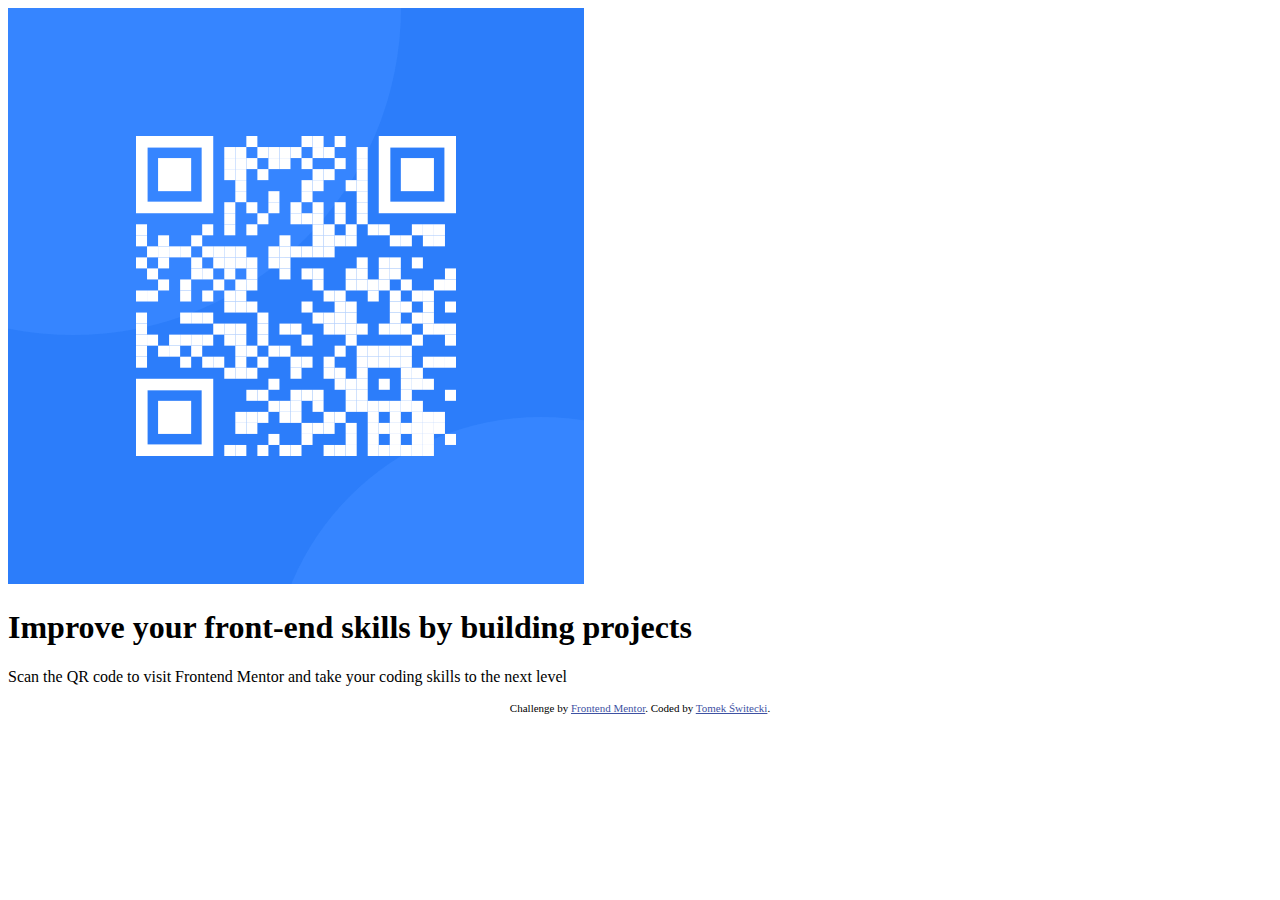
<file: qr-code-component-main/index.html>
<!DOCTYPE html>
<html lang="pt-br">
<head>
  <meta charset="UTF-8">
  <meta name="viewport" content="width=device-width, initial-scale=1.0"> <!-- displays site properly based on user's device -->

  <link rel="icon" type="image/png" sizes="32x32" href="./images/favicon-32x32.png">
  
  <title>Frontend Mentor | QR code component</title>

  <!-- Feel free to remove these styles or customise in your own stylesheet 👍 -->
  <style>
    .attribution {
      font-size: 11px;
      text-align: center;
    }

    .attribution a {
      color: hsl(228, 45%, 44%);
    }
  </style>
</head>

<body>
  <div class="container">
    <div class="rounded-box">

      <img src="images/image-qr-code.png" class="QR-code">
      <div class="text-container">
        <h1>Improve your front-end skills by building projects</h1>
        <p>
          Scan the QR code to visit Frontend Mentor and take your coding skills to the next level</p>
        </p>
      </div>

    </div>
  </div>

  <div class="attribution">
    Challenge by <a href="https://www.frontendmentor.io?ref=challenge" target="_blank">Frontend Mentor</a>.
    Coded by <a href="#">Tomek Świtecki</a>.
  </div>
</body>
</html>
</file>
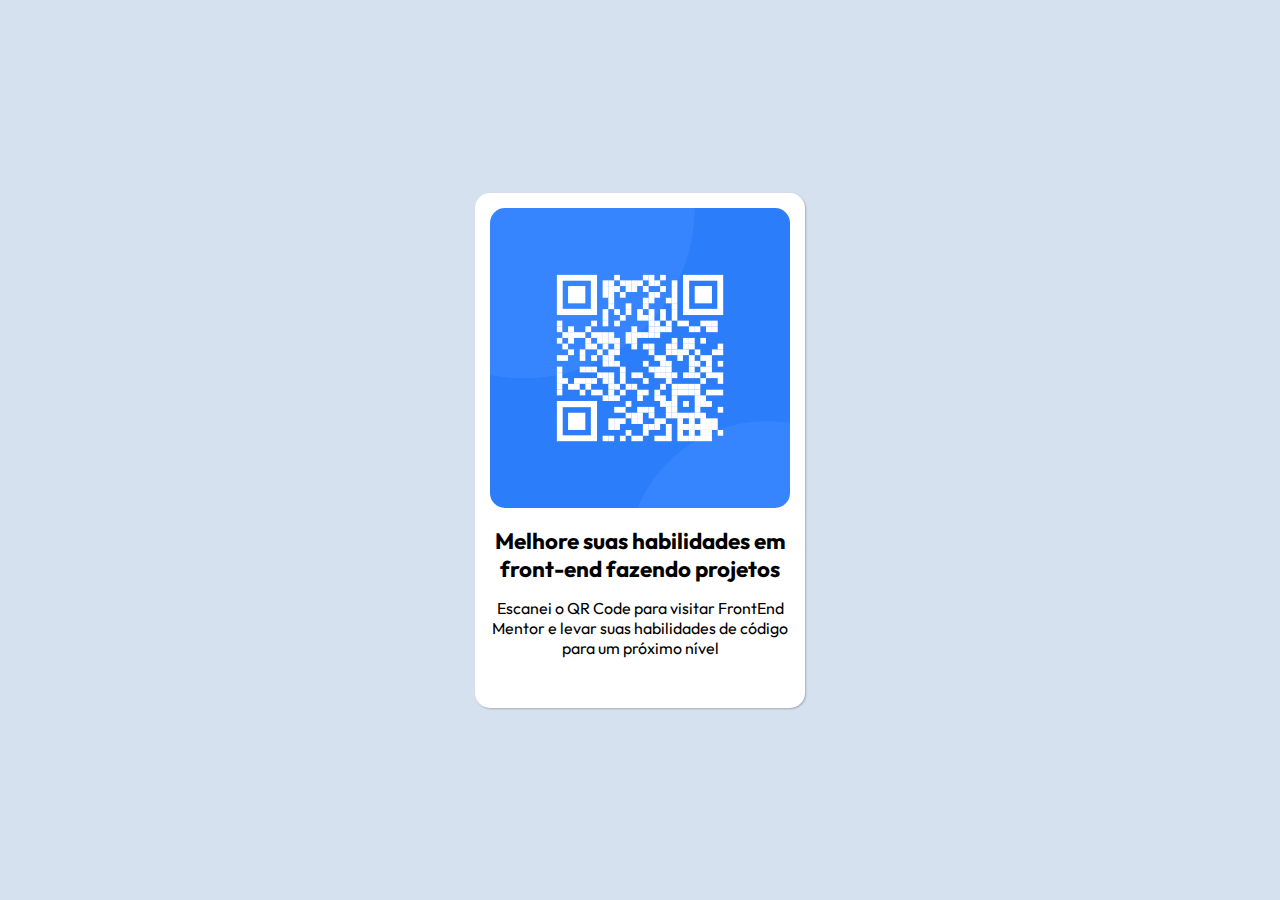
<file: qr-code-component-main/qrcode.html>
<!DOCTYPE html>
<html lang="pt-br">
<head>
    <meta charset="UTF-8">
    <meta http-equiv="X-UA-Compatible" content="IE=edge">
    <meta name="viewport" content="width=device-width, initial-scale=1.0">
    <title>QrCode</title>
    <link rel="shortcut icon" href="images/favicon-32x32.png" type="image/x-icon">
    <link rel="stylesheet" href="style.css">
</head>
<body>
    <div>
        <section>
            <img src="images/image-qr-code.png" alt="">
            <h1>Melhore suas habilidades em front-end fazendo projetos</h1>
            <p>Escanei o QR Code para visitar FrontEnd Mentor e levar suas habilidades de código para um próximo nível</p>
        </section>
    </div>
    
</body>
</html>
</file>
<file: qr-code-component-main/style.css>
@charset "UFT-8";


@import url('https://fonts.googleapis.com/css2?family=Outfit:wght@400;700&display=swap');



:root {
    --color1: #d5e1ef;
    --color2: #2B7DFA;
}

* {
    margin: 0px;
    padding: 0px;
}


div {
    background-color: var(--color1);
    width: 100vw;
    height: 100vh;
    display: flex;    
}

section {
    background-color: white;
    width: 300px;
    height: 500px;
    margin: auto;
    text-align: center;
    border-radius: 15px;
    box-shadow: 1px 1px 2px rgba(0, 0, 0, 0.233);
    padding: 15px 15px 0px 15px;
    
}

img {
    width: 300px;
    height: 300px;
    border-radius: 15px;

}

h1 {
    padding-top: 15px;
    font-family: 'Outfit', sans-serif;
    font-size: 1.4em;
}

p {
    padding-top: 15px;
    font-family: 'Outfit', sans-serif;;
}
</file>
